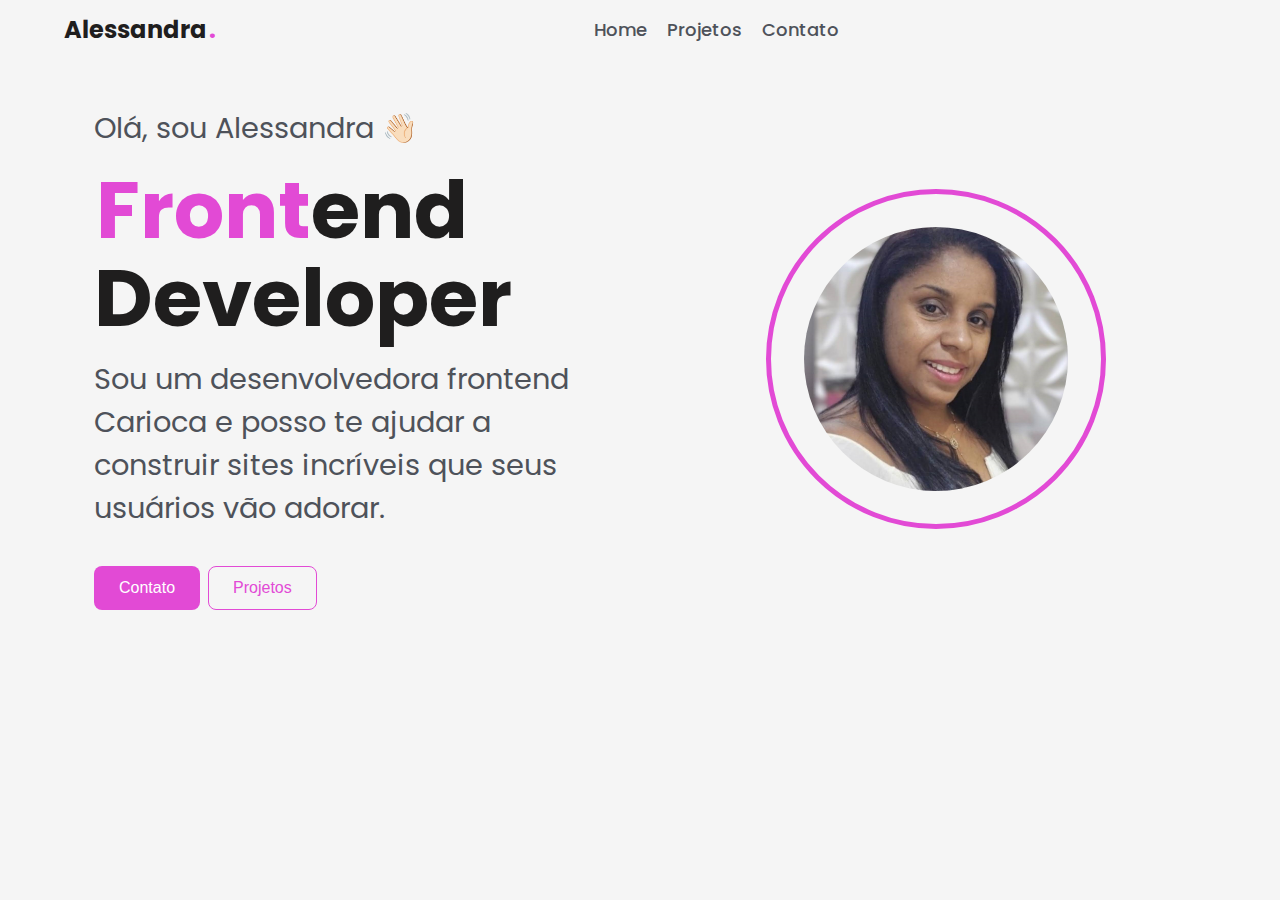
<file: index3.html>
<!DOCTYPE html>
<html lang="pt-BR">
<head>
    <meta charset="UTF-8">
     <link rel="preconnect" href="https://fonts.googleapis.com">
  <link rel="preconnect" href="https://fonts.gstatic.com" crossorigin>
  <link href="https://fonts.googleapis.com/css2?family=Poppins:ital,wght@0,100;0,200;0,300;0,400;0,500;0,600;0,700;0,800;0,900;1,100;1,200;1,300;1,400;1,500;1,600;1,700;1,800;1,900&display=swap" rel="stylesheet">
  <l
    <meta name="viewport" content="width=device-width, initial-scale=1.0">
     <link rel="stylesheet" href="main3.css">
    <title>Portifólio</title>
</head>
<body>
    <header>
        <div >Alessandra<span class="emphasis">.</span></div>
        <nav>
            <ul>
                <li><a href="#home">Home</a></li>
                <li><a href="#projects">Projetos</a></li>
                <li><a href="#contact">Contato</a></li>
            </ul>
        </nav>
    </header>
<main>
       <section id="hero">
    <article>
      <p>Olá, sou Alessandra 👋🏻 </p>
      <p class="title"><span class="emphasis">Front</span>end</p>
      <p class="title">Developer</p>
      <p>Sou um desenvolvedora frontend Carioca e posso te ajudar a construir sites incríveis que seus usuários vão adorar.</p>
      <div>
        <button class="primary">Contato</button>
        <button class="outline">Projetos</button>
      </div>
    </article>

    <div class="frame">
      <img src="ale.jpg" alt="Avatar">
    </div>
  </section>
</main>



    
</body>
</html>
</file>
<file: main3.css>
/* Reset e variáveis */
* {
  margin: 0;
  padding: 0;
  box-sizing: border-box;
}

:root {
  --primary-color: #e24ad5ff;
  --secondary-color: #1f1e1eff;
  --font-color: #4e525a;
  --background-color: #f5f5f5;
}

body {
  background-color: var(--background-color);
  color: var(--font-color);
  font-family: "Poppins", sans-serif;
  font-size: 16px;
  font-weight: 400;
  min-height: 100vh;
  margin: 0 5%;
}

/* HEADER */
header {
 align-items: center;
    display: flex;
    justify-content: space-between;
    padding: 12px 0;

 }

header div {
  color: var(--secondary-color);
  font-weight: bolder;
  font-size: 1.5rem;
}

.emphasis {
  color: var(--primary-color);
  margin-left: 0.15rem;
}

    nav {
  
      font-size: 18px;
      flex: 1;
     

 }

nav ul {
  display: flex;
  gap: 20px;
   list-style: none;
justify-content: center;

}

nav li {
  list-style: none;
  font-size: 18px;
  font-weight: 500;
}

nav a {
  text-decoration: none;
  color: var(--font-color);
  transition: color 0.3s;
}

nav a:hover {
  color: var(--primary-color);
}

/* SEÇÃO HERO */
#hero {
  display: grid;
  grid-template-columns: repeat(2, 1fr);
  align-items: center;
  justify-items: center;
  gap: 2rem;
  padding: 3rem 0;
}

#hero article {
  display: flex;
  flex-direction: column;
  justify-content: center;
  gap: 2rem;
  max-width: 500px;
}

#hero{
  font-size: 1.8rem;
  line-height: 
}

.title {
  color: var(--secondary-color);
  font-size: 5rem;
  font-weight: bolder;
  line-height: 3.5rem;
}
.contato{
  font-size: 1.2rem;
}
.projects{
  font-size: 4.2rem;
  font-weight: bolder;
  margin-top: 3rem;
  margin-bottom: 2rem;
}
.description{
  font-size: 2.2rem;
  margin-top: 1rem;
  color: var(--font-color);
  font-weight: 300;
  text-align: justify;
}

/* Moldura com efeito flutuar */
.frame {
  display: flex;
  align-items: center;
  justify-content: center;
  width: 340px;
  height: 340px;
  border: 5px solid var(--primary-color);
  border-radius: 50%;
  animation: flutuar 2s ease-in-out infinite alternate;
}

.frame img {
  width: 80%;
  aspect-ratio: 1/1;
  object-fit: cover;
  border-radius: 50%;
}

/* 💫 Efeito de flutuar */
@keyframes flutuar {
  0% {
    transform: translateY(0);
  }
  100% {
    transform: translateY(20px);
  }
}

/* Botões */
.buttons {
  display: flex;
  gap: 1rem;
  flex-wrap: wrap;
}

button {
  border: 1px solid transparent;
  border-radius: 0.5rem;
  cursor: pointer;
  font-size: 1rem;
  font-weight: 500;
  padding: 0.75rem 1.5rem;
  transition: all 0.3s ease;
}

button.primary {
  background-color: var(--primary-color);
  color: #fff;
}

button.outline {
  background-color: transparent;
  border: 1px solid var(--primary-color);
  color: var(--primary-color);
}

button.primary:hover,
button.outline:hover {
  transform: scale(1.05);
  opacity: 0.9;
}

/* Responsividade */
@media (max-width: 768px) {
  nav ul {
    justify-content: center;
  }

  #hero {
    grid-template-columns: 1fr;
    text-align: center;
  }

  .title {
    font-size: 3.5rem;
  }

  .frame {
    width: 260px;
    height: 260px;
  }
}

.cards-container {
  display: flex;
  flex-wrap: wrap;
  gap: 20px;
  justify-content: center; /* centraliza os cards */
  margin-top: 20px;
   flex-direction: row;
}


/* Card */
section.card {
  position: relative;
  width: 350px;
  height: 200px;
  background-color: #e24ad5ff;
  border-radius: 10px;
  border: 2px solid #da96d4ff;
  display: flex;
  align-items: center;
  justify-content: center;
  overflow: hidden;
  perspective: 1000px;
  transition: all 0.8s cubic-bezier(0.175, 0.885, 0.32, 1.275);
}

/* Deixe o vídeo visível dentro do card */
.card video {
  width: 100%;
  height: 100%;
  object-fit: cover; /* corta e preenche o espaço */
  border-radius: 10px;
  transition: transform 0.6s ease;
}

/* Diminui o vídeo ao passar o mouse (para abrir espaço para o conteúdo) */
.card:hover video {
  transform: scale(1.1);
  filter: brightness(50%); /* escurece levemente para o texto ficar legível */
}

/* Conteúdo sobreposto no hover */
.card__content {
  position: absolute;
  inset: 0;
  padding: 20px;
  background-color: rgba(226, 74, 213, 0.9); /* cor sem esconder totalmente o vídeo */
  transform: rotateX(-90deg);
  transform-origin: bottom;
  transition: all 0.6s cubic-bezier(0.175, 0.885, 0.32, 1.275);

  display: flex;
  flex-direction: column; /* ⬅️ Corrigido! Agora o título e o texto ficam um abaixo do outro */
  justify-content: center;
  align-items: center; /* centraliza o conteúdo horizontalmente */
  text-align: center;
}

.card:hover .card__content {
  transform: rotateX(0deg);
}

.card__title {
  margin: 0;
  padding-left: 5px;
  font-size: 20px;
  color: #fff;
  font-weight: 700;
}


.card__description {
  font-size: 14px;
  color: #fff;
  line-height: 1.4;
  margin-top: 8px;
}

.card__description {
  font-size: 12px;
  color: #fff;
  line-height: 1.4;
  margin-top: 8px;
}
.card__button {
 font-size: 14px;
  margin-top: 12px;
  padding: 8px 16px;
  background-color: transparent;
  color: #fff;
  border: 2px solid #fff;
  border-radius: 5px;
  text-decoration: none;
  transition: all 0.3s ease;
}

.card__button:hover {
  background-color: #e24ad5;
  color: #fff;
  border-color: #fff;
  transform: scale(1.05);
}
/* ===================== */
/* 🔹 RESPONSIVIDADE 🔹 */
/* ===================== */

/* Tablet: 2 cards por linha */
@media (max-width: 1024px) {
  .card {
    width: 45%; /* ocupa quase metade da linha */
    height: 200px;
  }
}

/* Celular médio: 1 card por linha */
@media (max-width: 768px) {
  .cards-container {
    flex-direction: row;
    align-items: center;
    gap: 55px;
  }

  .card {
    width: 90%;
    height: 180px;
  }

  .card__title {
    font-size: 1.2rem;
  }

  .card__description {
    font-size: 0.9rem;
  }
}

/* Celulares pequenos (menos de 400px) */
@media (max-width: 400px) {
  .card {
    width: 100%;
    height: 160px;
  }

  .card__title {
    font-size: 1rem;
  }

  .card__description {
    font-size: 0.85rem;
  }
}
.description{
  font-size: 1.5rem;
  margin-top: 1rem;
  color: var(--font-color);
  font-weight: 300;
  text-align: justify;
}



//* =============================== */
/*   BLOCO DE SKILLS — FORÇADO    */
/* =============================== */
.skill-container{
  margin-top: 6rem;
  margin-bottom: 6rem;
}
.skills-description {
  display: flex !important; /* força o grid mesmo se houver conflito */
  flex-wrap: wrap;
  align-items: start;
  width: 100%;
  gap: 120px;
}

/* Cada bloco de skill */
.skills-list {
  font-weight: 700;
  font-size: 1.2rem;
  color: #111;
  flex-direction: row;
  text-align: center;
}

/* Itens dentro de cada bloco */
.skills-list p {
  font-weight: 400;
  font-size: 1rem;
  color: #444;
  margin: 6px 0;
  line-height: 1.5;
}

/* Efeito hover */
.skills-list p:hover {
  color: #e24ad5;
  transition: color 0.3s ease;
}

/* Responsivo automático com grid */
@media (max-width: 768px) {
  .skills-description {
    gap: 24px;
  }

  .skills-list {
    text-align: left;
  }
}
footer {
  display: flex; /* ativa o flexbox */
  flex-direction: column; /* empilha o conteúdo verticalmente */
  align-items: center; /* centraliza horizontalmente */
  justify-content: center; /* centraliza verticalmente */
  text-align: center;

  background-color: #f7c9f3; /* rosa claro */
  color: #1f1e1e; /* texto escuro para contraste */

  margin-top: 4rem;

  border-top: 1px solid #ddd;
}
</file>
